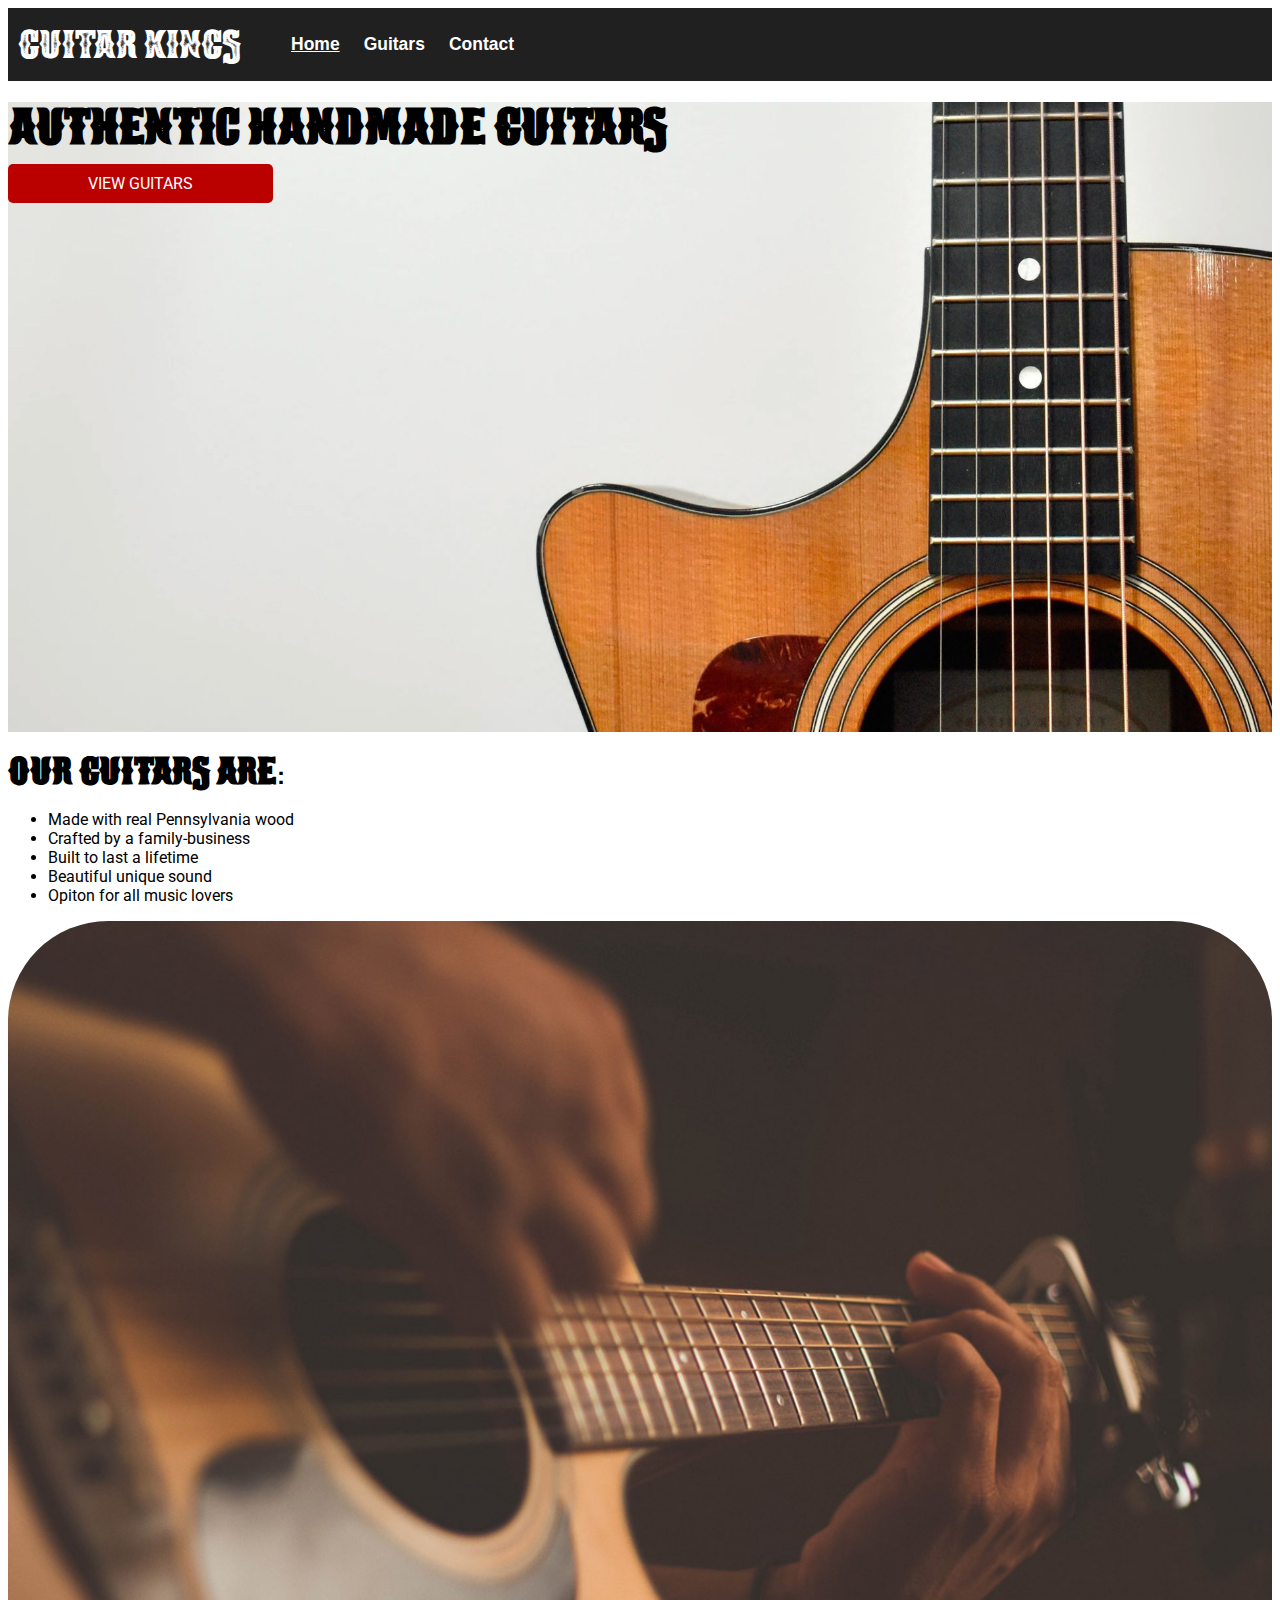
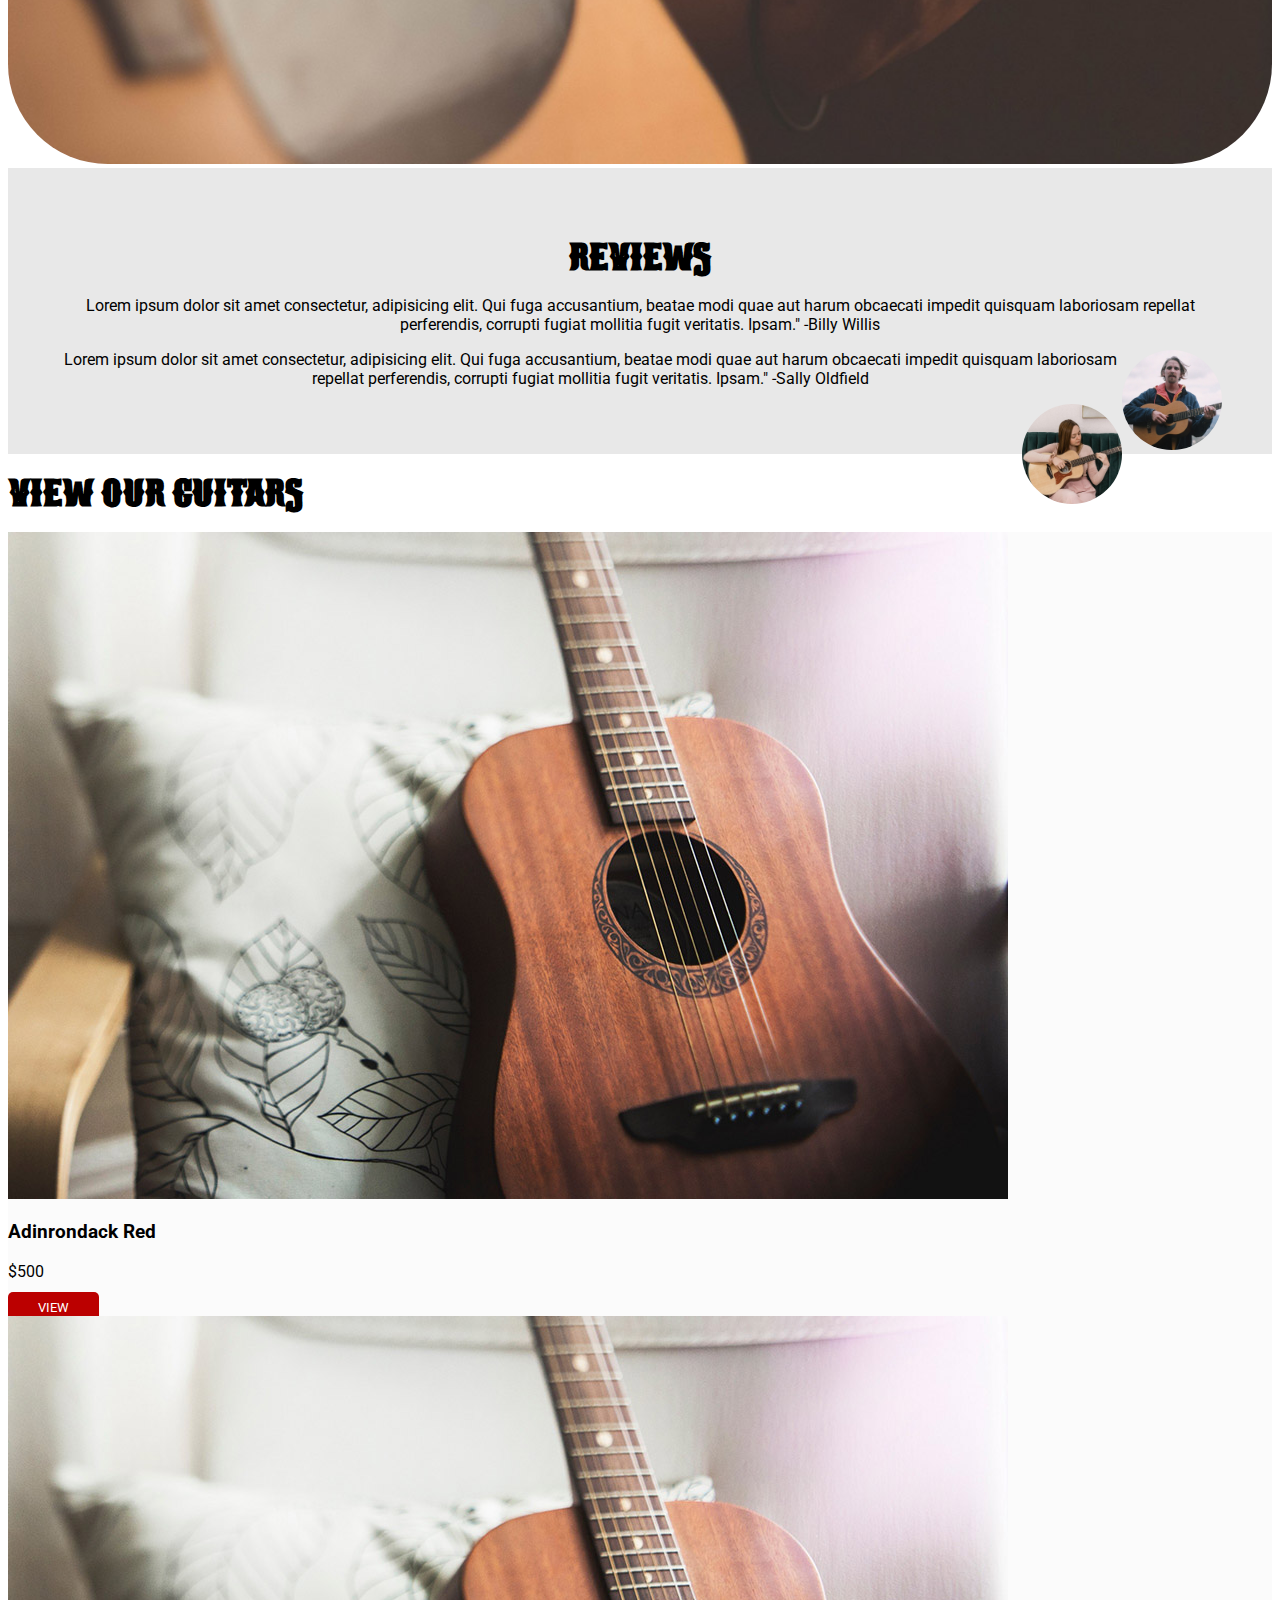
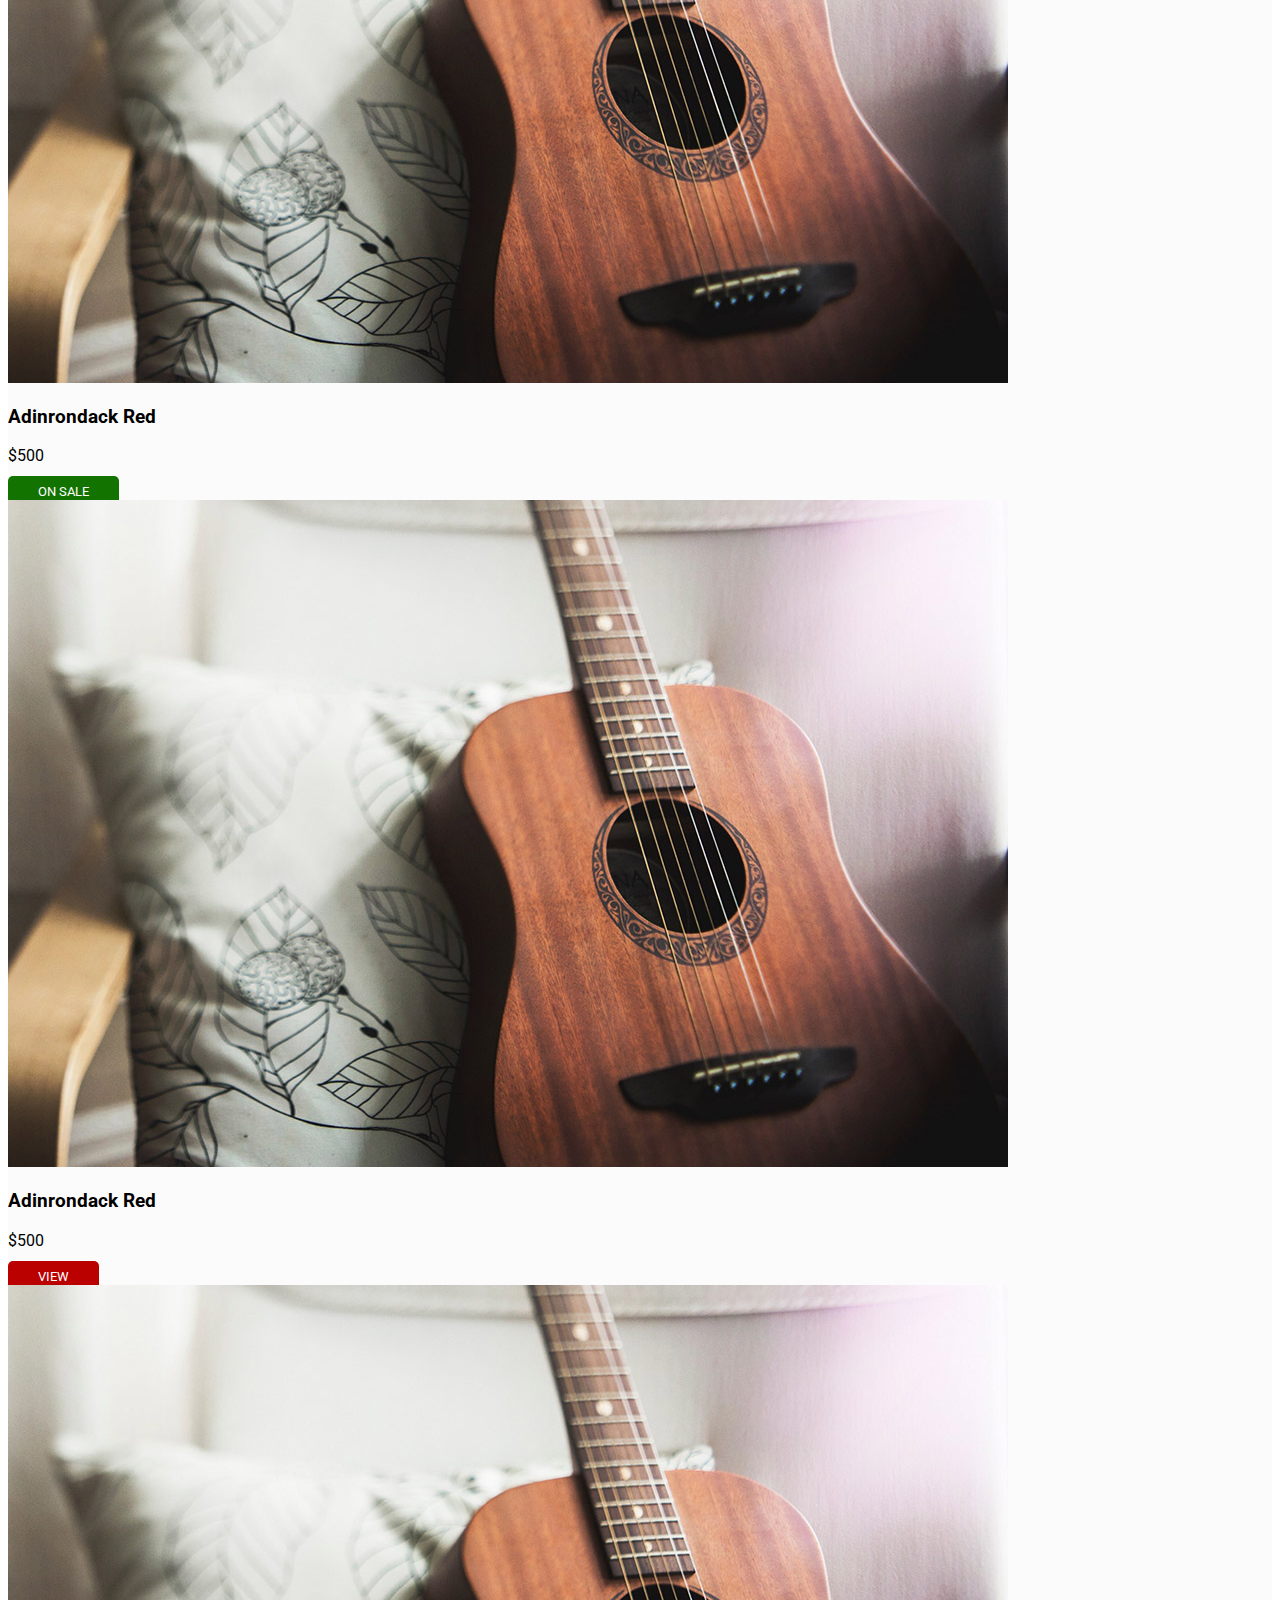
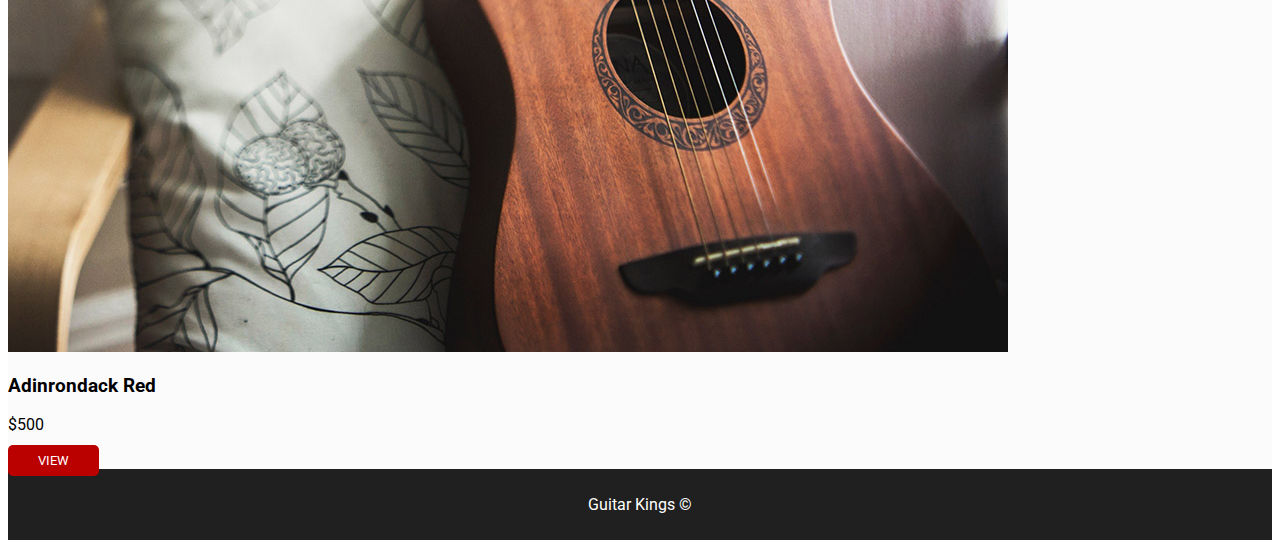
<file: index.html>
<!DOCTYPE html>
<html lang="en">
<head>
    <meta charset="UTF-8">
    <meta name="viewport" content="width=device-width, initial-scale=1.0">
    <meta name="description" content="The best guitars for music lovers!">
     <link href="https://fonts.googleapis.com/css?family=Roboto" rel="stylesheet">
    <link rel="stylesheet" href="css/style.css">
    <title>Guitar Kings | Home</title>
</head>
<body>
    <header>
        <a href="index.html" class="logo">Guitar Kings</a>
        <nav class="nav-bar">
            <ul>
                <li><a class="active" href="index.html">Home</a></li>
                <li><a href="guitars.html">Guitars</a></li>
                <li><a href="contact.html">Contact</a></li>
            </ul>
        </nav>
    </header>
    <main>
        <section class="welcome">
            <h1>Authentic Handmade Guitars</h1>
            <a href="guitars.html" class="cta">View Guitars</a>
        </section>
        <section>
            <div>
                <h2>Our Guitars Are:</h2>
                <ul class="description">
                  <li>Made with real Pennsylvania wood</li>
                  <li>Crafted by a family-business</li>
                  <li>Built to last a lifetime</li>
                  <li>Beautiful unique sound</li>
                  <li>Opiton for all music lovers</li>
                </ul>
            </div>
            <img src="images/home-info.jpg" alt="Hands strumming guitar" class="selling-point_image">
        </section>
        <section class="reviews">
            <h2>Reviews</h2>
            <div>
                <p>Lorem ipsum dolor sit amet consectetur, adipisicing elit. Qui
                fuga accusantium, beatae modi quae aut harum obcaecati impedit
                quisquam laboriosam repellat perferendis, corrupti fugiat
                mollitia fugit veritatis. Ipsam." <span>-Billy Willis</span></p>
                <img src="images/review-bio.jpg" alt="Billy Willis" class="review_images">
            </div>
            <div>
                <p>Lorem ipsum dolor sit amet consectetur, adipisicing elit. Qui
                fuga accusantium, beatae modi quae aut harum obcaecati impedit
                quisquam laboriosam repellat perferendis, corrupti fugiat
                mollitia fugit veritatis. Ipsam." <span>-Sally Oldfield</span></p>
                <img src="images/review-bio2.jpg" alt="Sally Oldfield" class="review_images">
            </div>
        </section>
        <section class="featured">
            <h2>View Our Guitars</h2>
            <div class="featured-products">
                <img src="images/product.jpg" alt="Adinrondack Red">
                <h3>Adinrondack Red</h3>
                <p>$500</p>
                <a href="guitars.html" class="cta cta-small">View</a>
            </div>
            <div class="featured-products">
                <img src="images/product.jpg" alt="Adinrondack Red">
                <h3>Adinrondack Red</h3>
                <p>$500</p>
                <a href="guitars.html" class="cta cta-sale cta-small">On Sale</a>
            </div>
            <div class="featured-products">
                <img src="images/product.jpg" alt="Adinrondack Red">
                <h3>Adinrondack Red</h3>
                <p>$500</p>
                <a href="guitars.html" class="cta cta-small">View</a>
            </div>
            <div class="featured-products">
                <img src="images/product.jpg" alt="Adinrondack Red">
                <h3>Adinrondack Red</h3>
                <p>$500</p>
                <a href="guitars.html" class="cta cta-small">View</a>
            </div>
        </section>
    </main>
    <footer>
        <p>Guitar Kings &copy;</p>
    </footer>
</body>
</html>
</file>
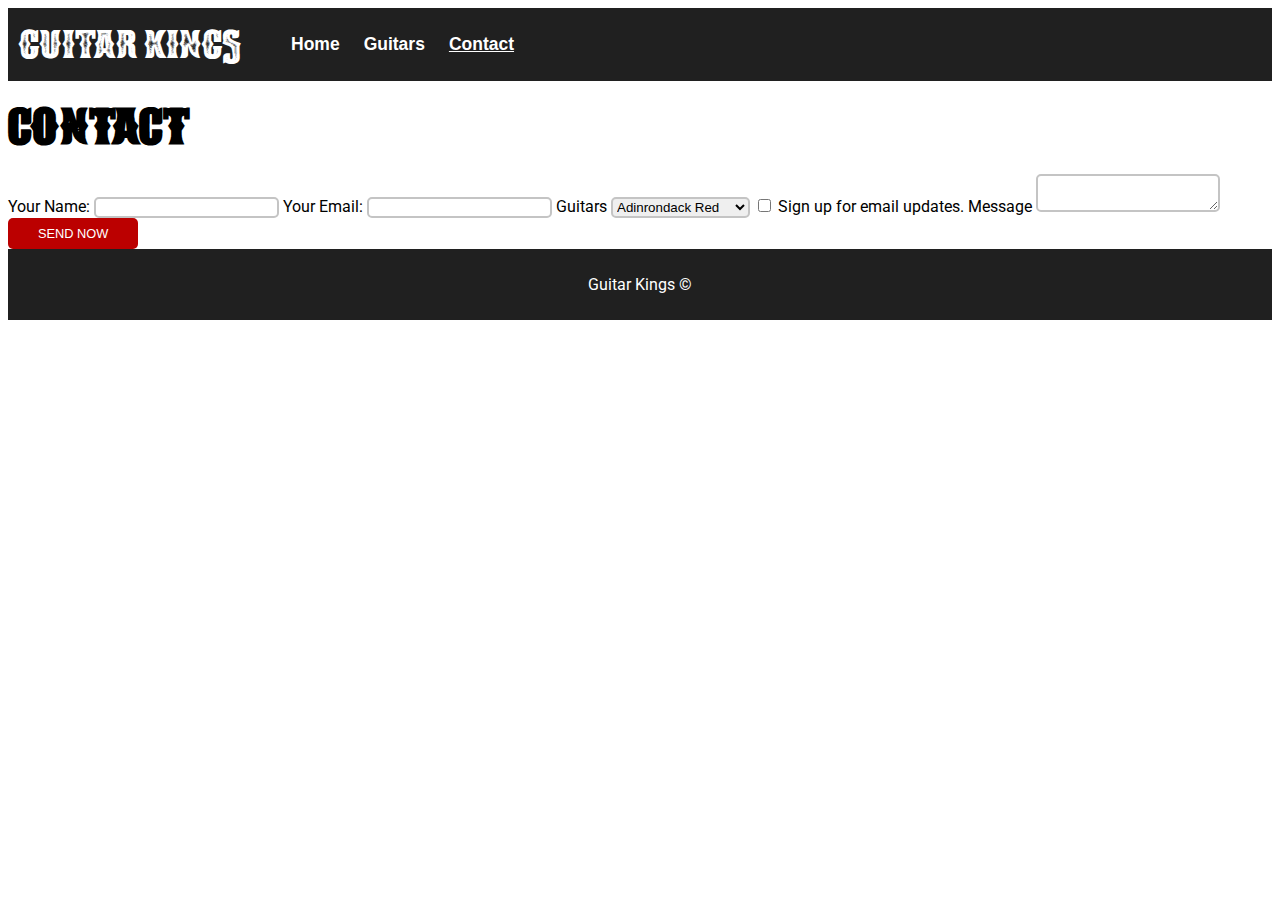
<file: contact.html>
<!DOCTYPE html>
<html lang="en">
<head>
    <meta charset="UTF-8">
    <meta name="viewport" content="width=device-width, initial-scale=1.0">
     <link href="https://fonts.googleapis.com/css?family=Roboto" rel="stylesheet">
    <link rel="stylesheet" href="css/style.css">
    <title>Guitar Kings | Contact</title>
</head>
<body>
    <header>
        <a href="index.html" class="logo">Guitar Kings</a>
        <nav class="nav-bar">
            <ul>
                <li><a href="index.html">Home</a></li>
                <li><a href="guitars.html">Guitars</a></li>
                <li><a class="active" href="contact.html">Contact</a></li>
            </ul>
        </nav>
    </header>
    <main class="contact">
        <h1>Contact</h1>
        <section>
            <form method="post">
                <label for="name">Your Name:</label>
                <input type="text" id="name" name="name">
                <label for="email">Your Email:</label>
                <input type="email" id="email" name="email">

                <label for="guitars">Guitars</label>
                <select name="guitars" id="guitars">
                    <option value="Adinrondack Red">Adinrondack Red</option>
                    <option value="Adinrondack Pink">Adinrondack Pink</option>
                    <option value="Adinrondack Green">Adinrondack Green</option>
                </select>
                
                <input type="checkbox" name="email-updates" id="email-updates">
                <label for="email-updates">Sign up for email updates.</label>

                <label for="message">Message</label>
                <textarea name="message" id="message"></textarea>

                <input type="submit" value="Send Now" class="cta cta-small">
            </form>
        </section>
    </main>
    <footer><p>Guitar Kings &copy;</p></footer>
</body>
</html>
</file>
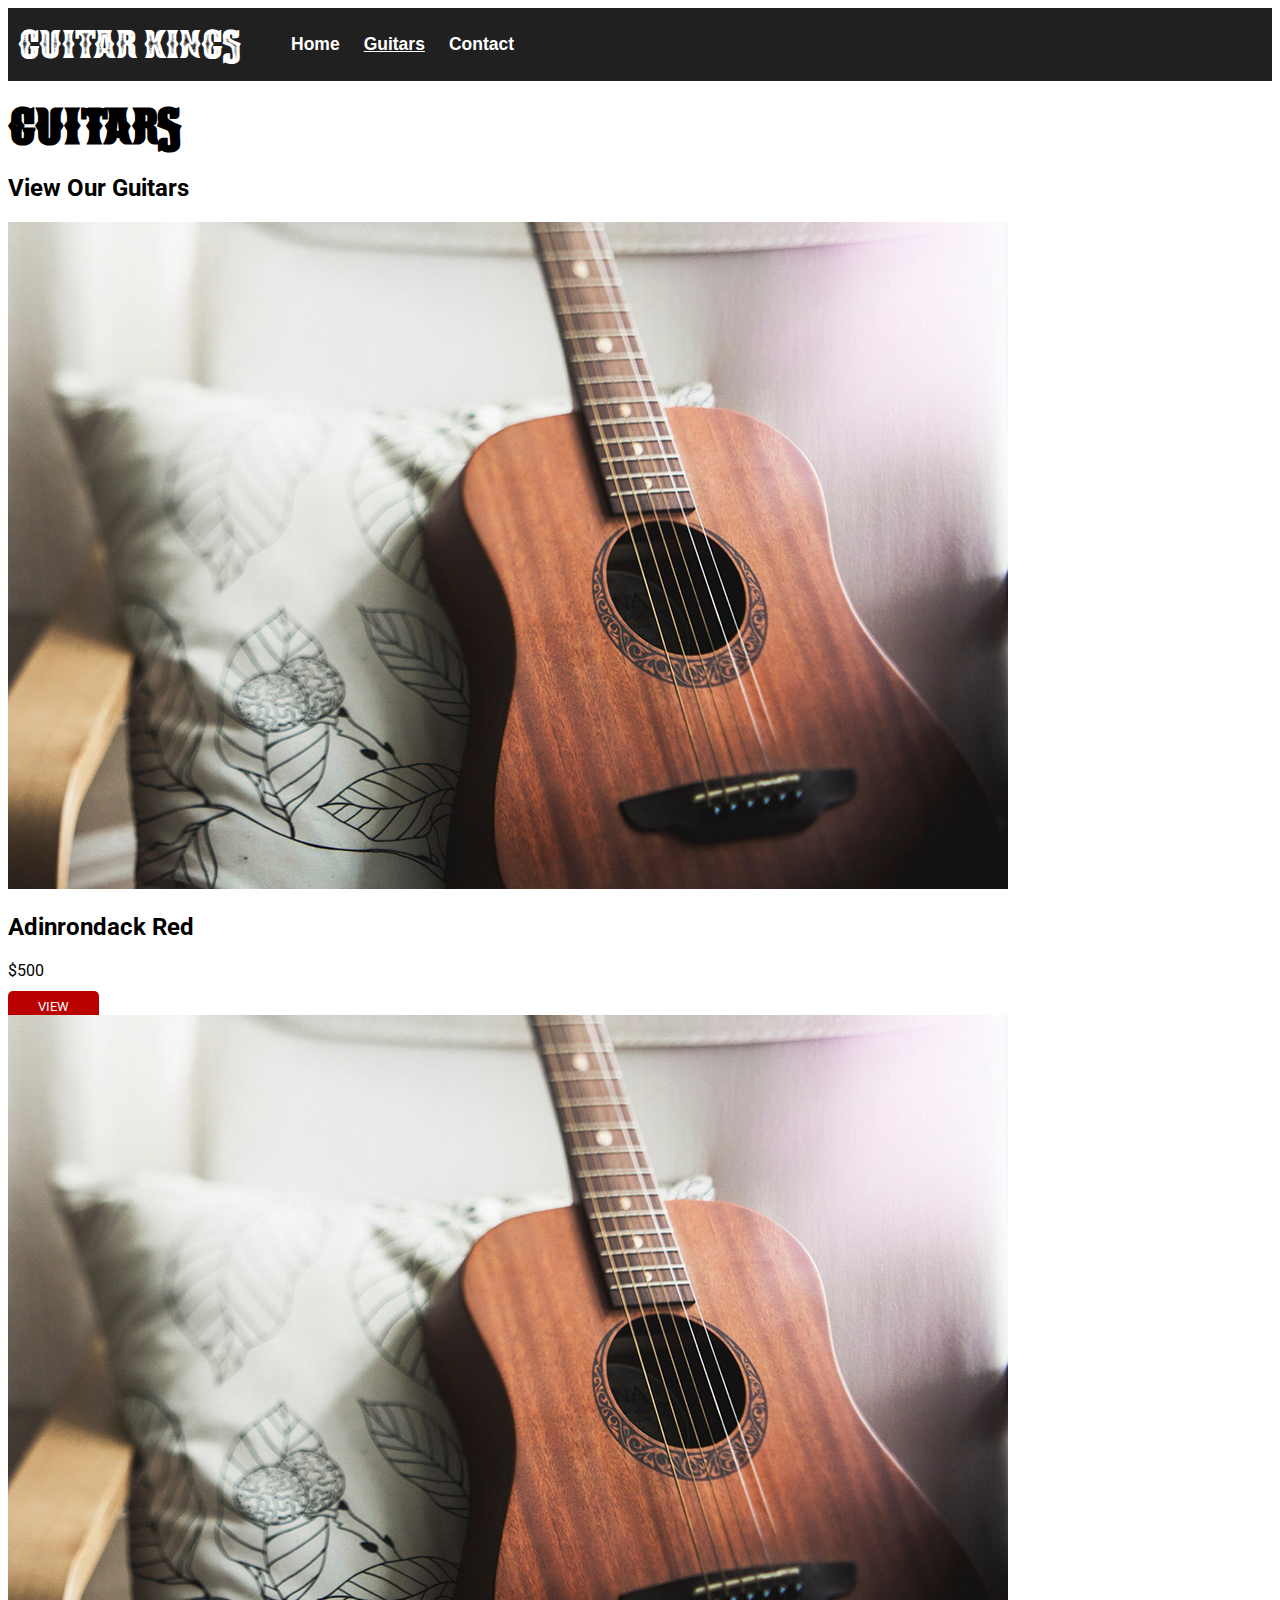
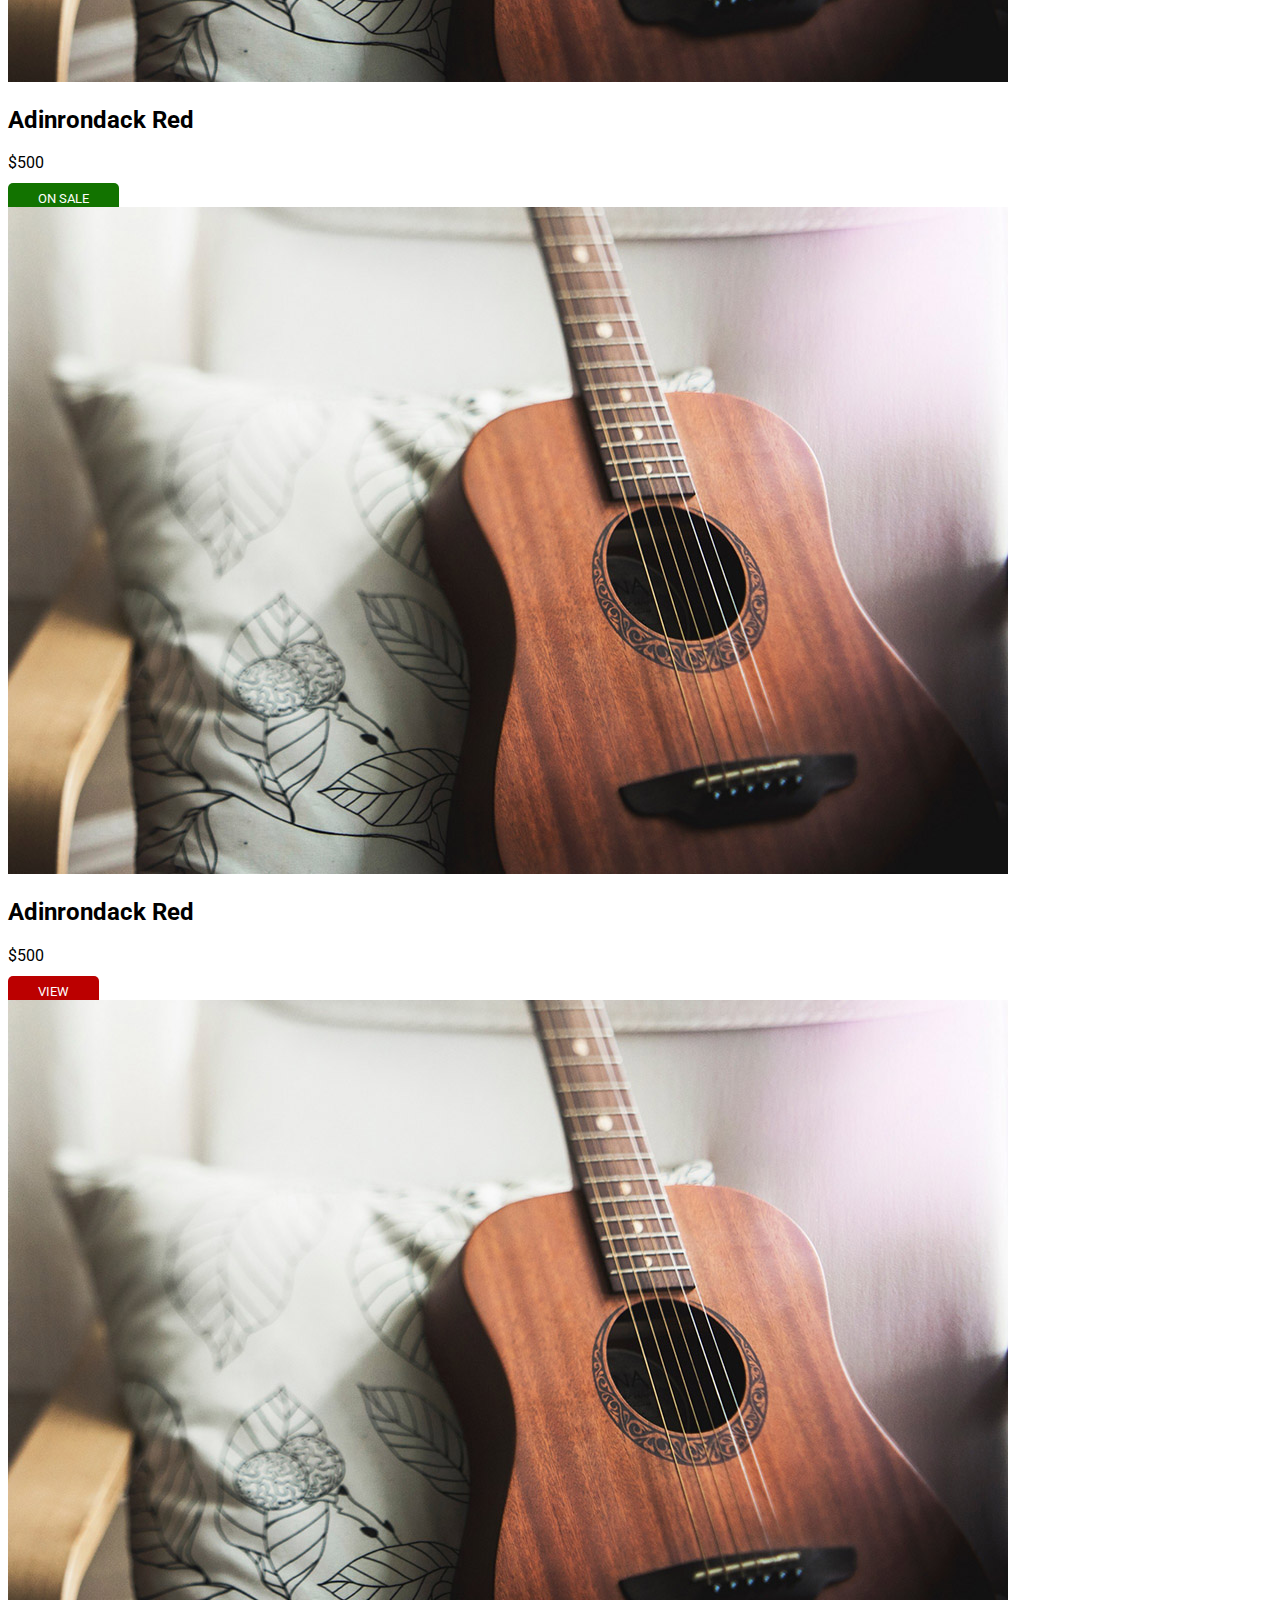
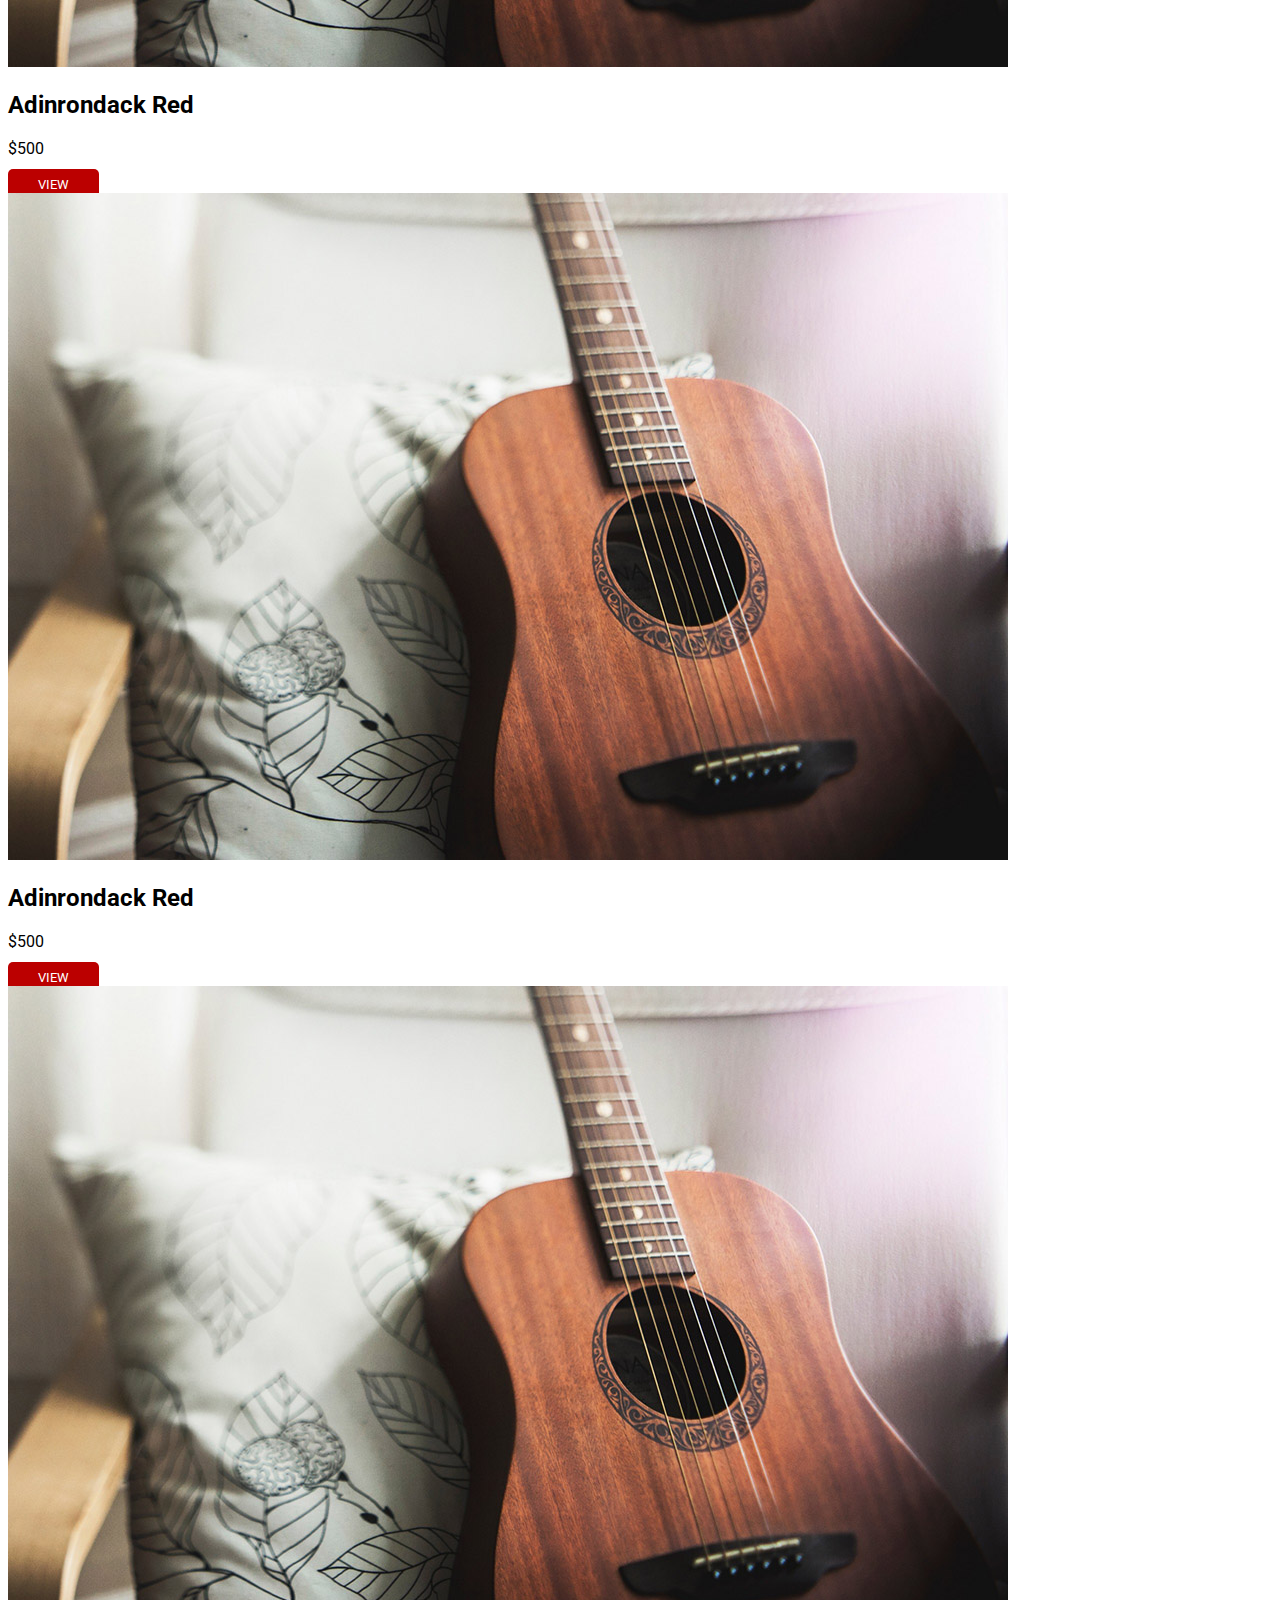
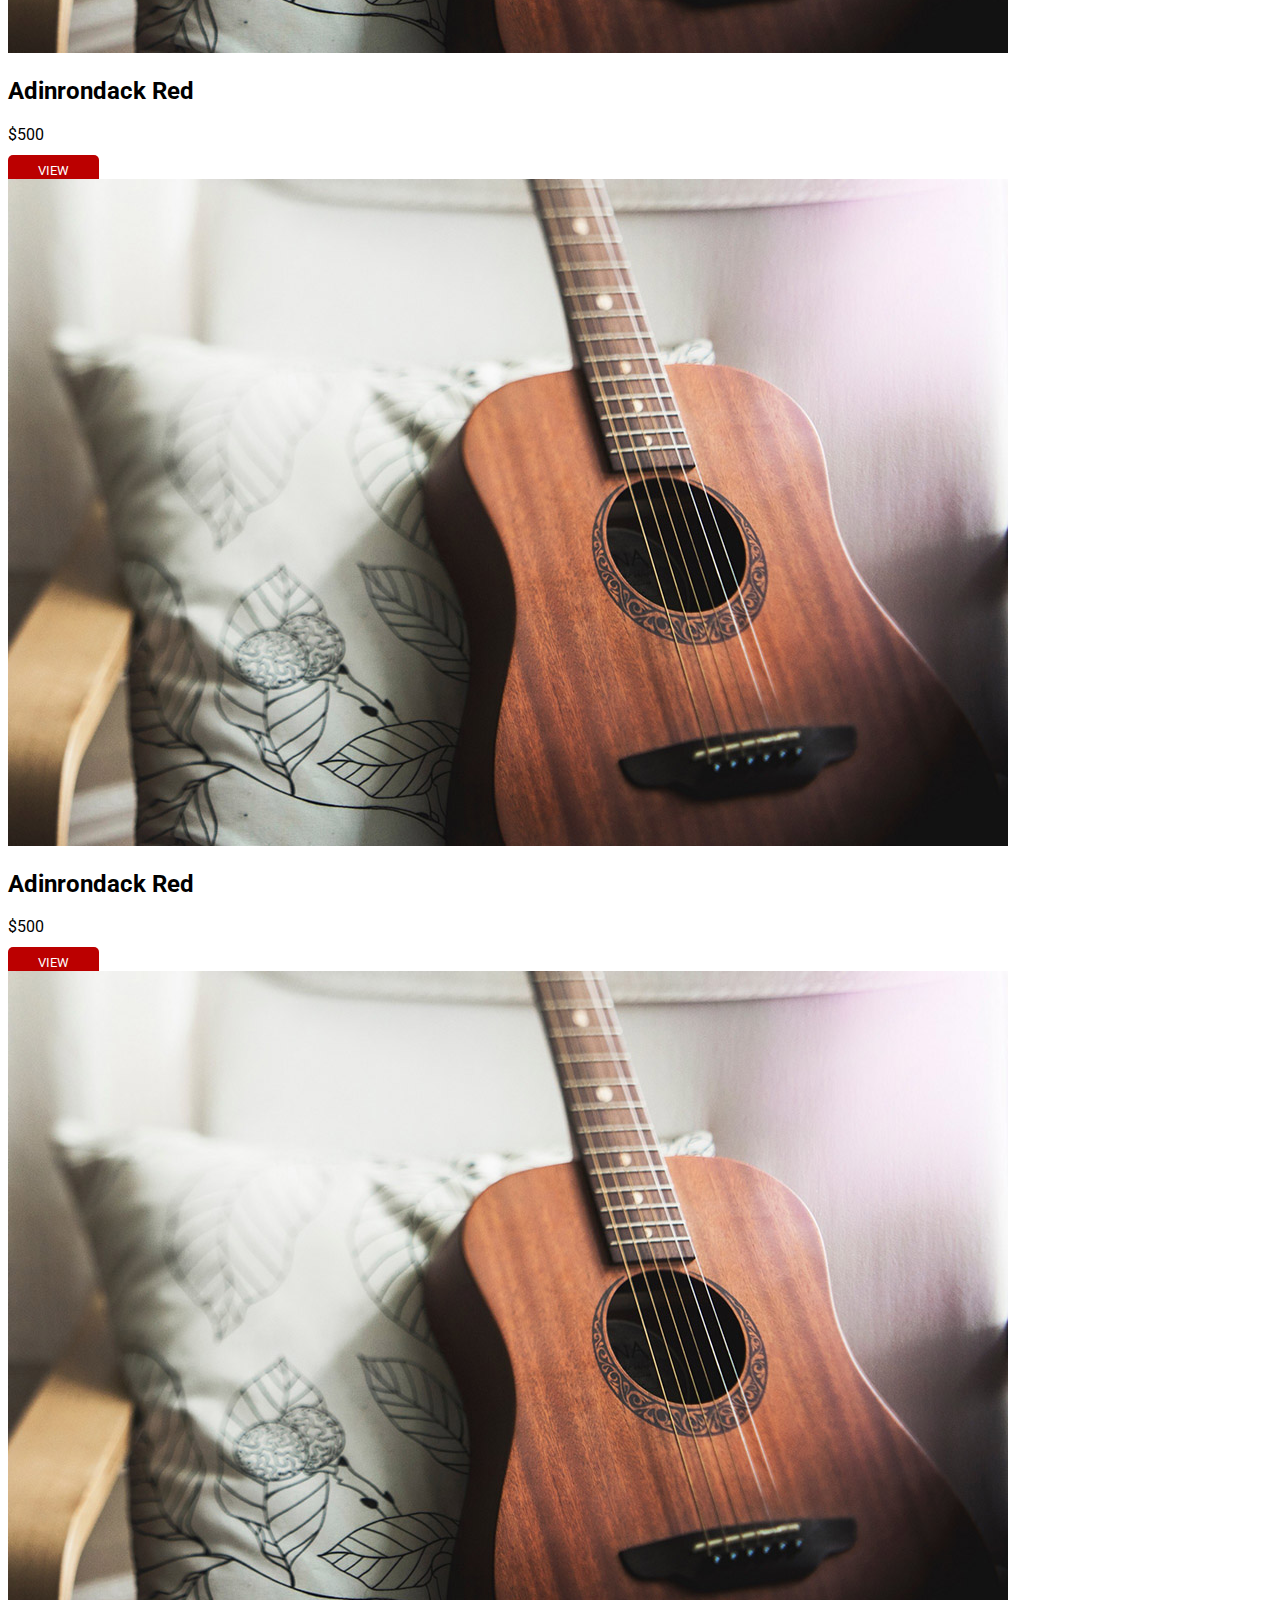
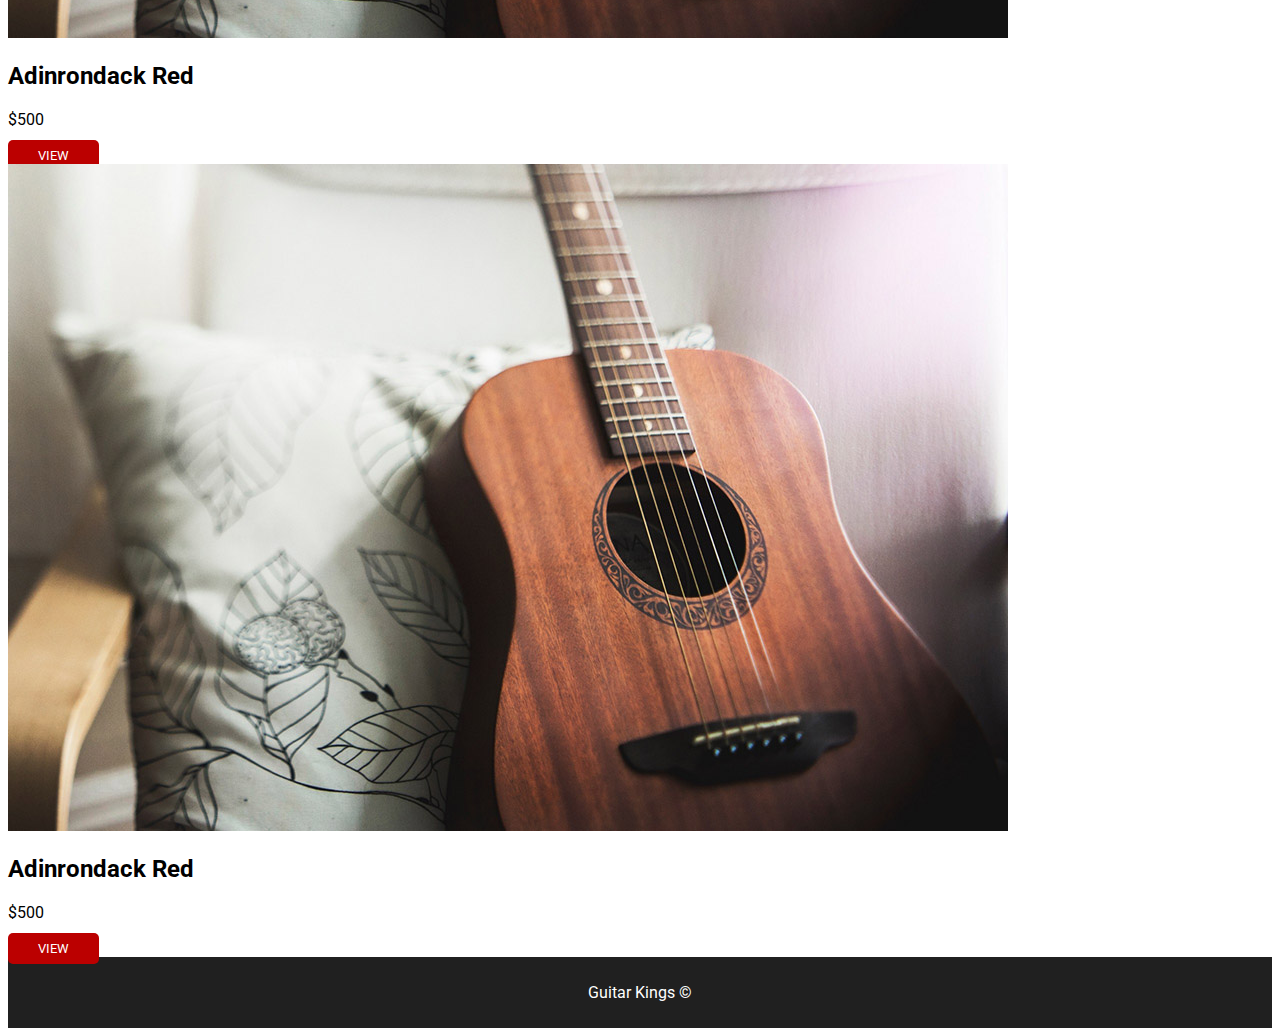
<file: guitars.html>
<!DOCTYPE html>
<html lang="en">
<head>
    <meta charset="UTF-8">
    <meta name="viewport" content="width=device-width, initial-scale=1.0">
     <link href="https://fonts.googleapis.com/css?family=Roboto" rel="stylesheet">
    <link rel="stylesheet" href="css/style.css">
    <title>Guitars Kings | Guitars</title>
</head>
<body>
    <header>
        <a href="index.html" class="logo">Guitar Kings</a>
        <nav class="nav-bar">
            <ul>
                <li><a href="index.html">Home</a></li>
                <li><a class="active" href="guitars.html">Guitars</a></li>
                <li><a href="contact.html">Contact</a></li>
            </ul>
        </nav>
    </header>
    <main class="guitars">
        <h1>Guitars</h1>
        <section class="products-list">
            <h2>View Our Guitars</h2>
            <div class="products">
                <div>
                    <div>
                        <img src="images/product.jpg" alt="Adinrondack Red">
                    </div>
                    <h2>Adinrondack Red</h2>
                    <p>$500</p>
                    <a href="products/adinrondack-red.html" class="cta cta-small">View</a>
                </div>
                <div>
                    <div>
                        <img src="images/product.jpg" alt="Adinrondack Red">
                    </div>
                    <h2>Adinrondack Red</h2>
                    <p>$500</p>
                    <a href="products/adinrondack-red.html" class="cta cta-sale cta-small">On Sale</a>
                </div>
                <div>
                    <div>
                        <img src="images/product.jpg" alt="Adinrondack Red">
                    </div>
                    <h2>Adinrondack Red</h2>
                    <p>$500</p>
                    <a href="products/adinrondack-red.html" class="cta cta-small">View</a>
                </div>
                <div>
                    <div>
                        <img src="images/product.jpg" alt="Adinrondack Red">
                    </div>
                    <h2>Adinrondack Red</h2>
                    <p>$500</p>
                    <a href="products/adinrondack-red.html" class="cta cta-small">View</a>
                </div>
                <div>
                    <div>
                        <img src="images/product.jpg" alt="Adinrondack Red">
                    </div>
                    <h2>Adinrondack Red</h2>
                    <p>$500</p>
                    <a href="products/adinrondack-red.html" class="cta cta-small">View</a>
                </div>
                <div>
                    <div>
                        <img src="images/product.jpg" alt="Adinrondack Red">
                    </div>
                    <h2>Adinrondack Red</h2>
                    <p>$500</p>
                    <a href="products/adinrondack-red.html" class="cta cta-small">View</a>
                </div>
                <div>
                    <div>
                        <img src="images/product.jpg" alt="Adinrondack Red">
                    </div>
                    <h2>Adinrondack Red</h2>
                    <p>$500</p>
                    <a href="products/adinrondack-red.html" class="cta cta-small">View</a>
                </div>
                <div>
                    <div>
                        <img src="images/product.jpg" alt="Adinrondack Red">
                    </div>
                    <h2>Adinrondack Red</h2>
                    <p>$500</p>
                    <a href="products/adinrondack-red.html" class="cta cta-small">View</a>
                </div>
                <div>
                    <div>
                        <img src="images/product.jpg" alt="Adinrondack Red">
                    </div>
                    <h2>Adinrondack Red</h2>
                    <p>$500</p>
                    <a href="products/adinrondack-red.html" class="cta cta-small">View</a>
                </div>
            </div>
        </section>
    </main>
    <footer><p>Guitar Kings &copy;</p></footer>
</body>
</html>
</file>
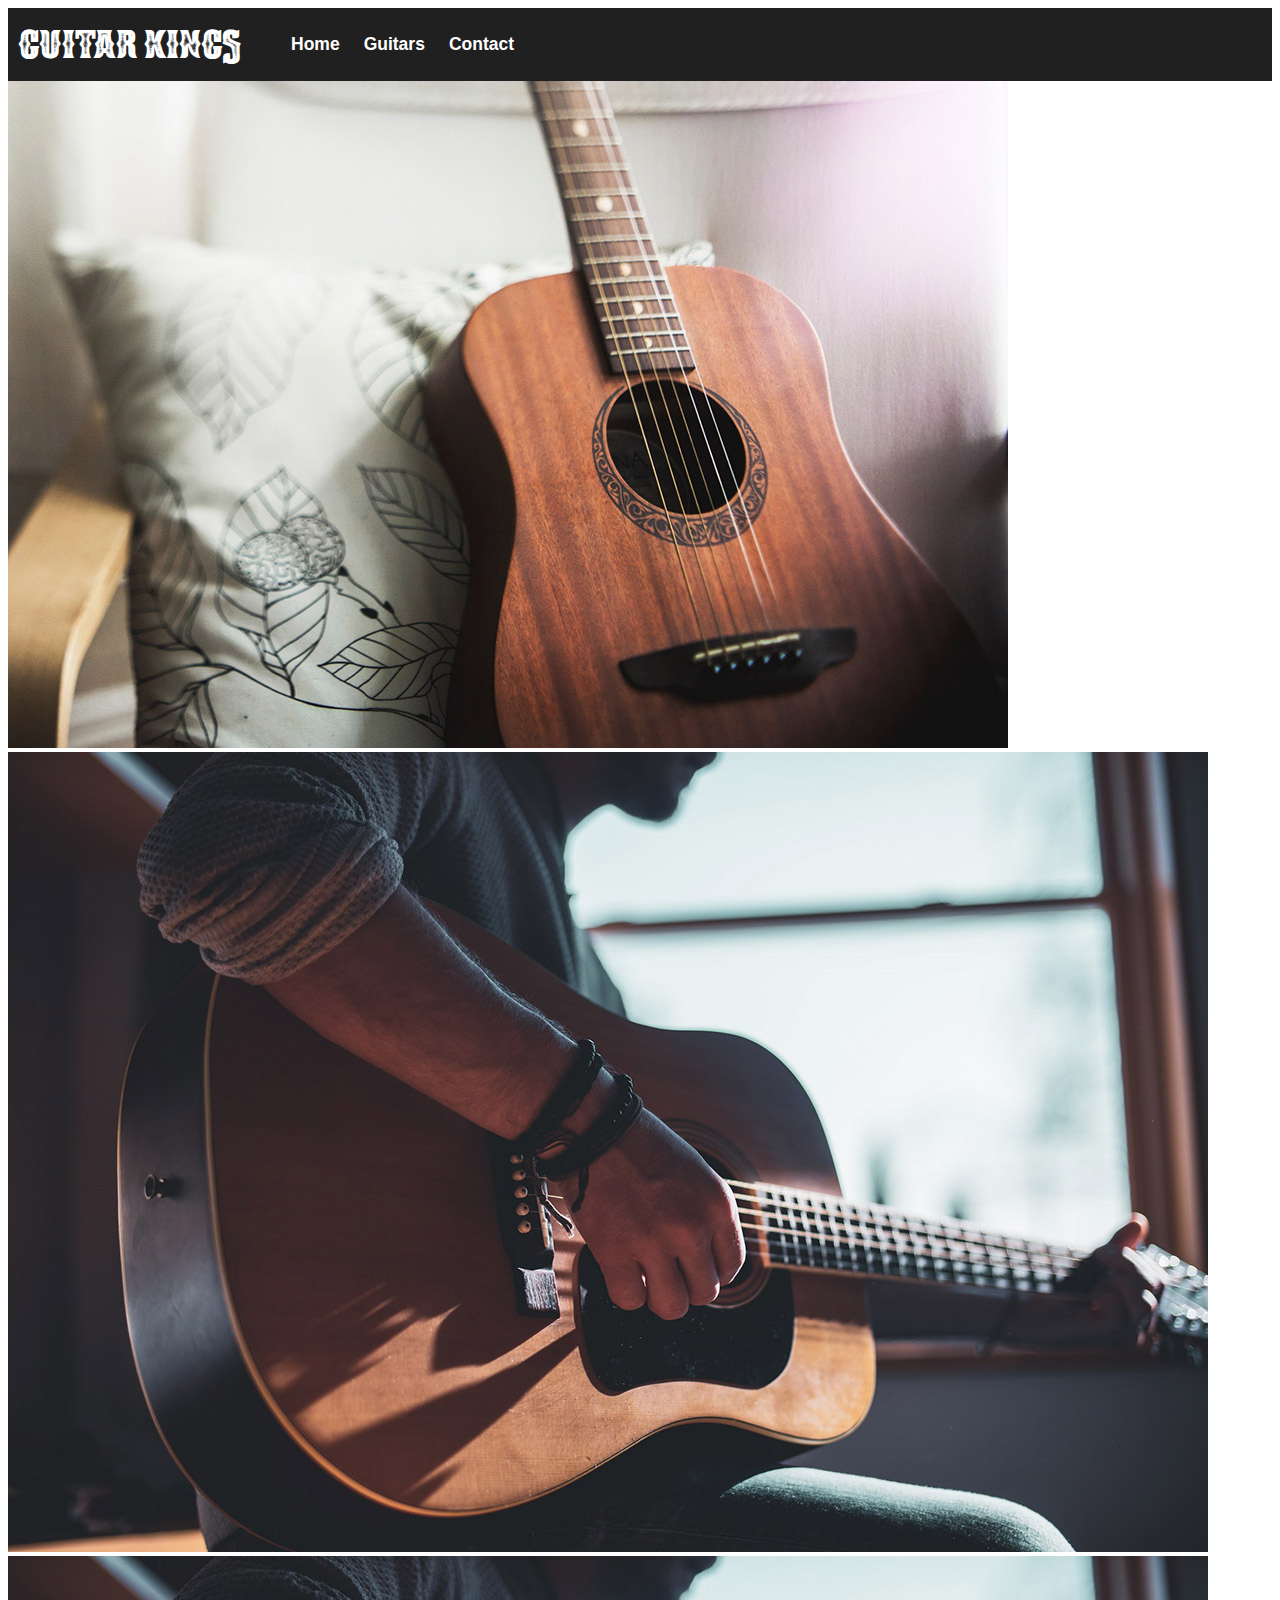
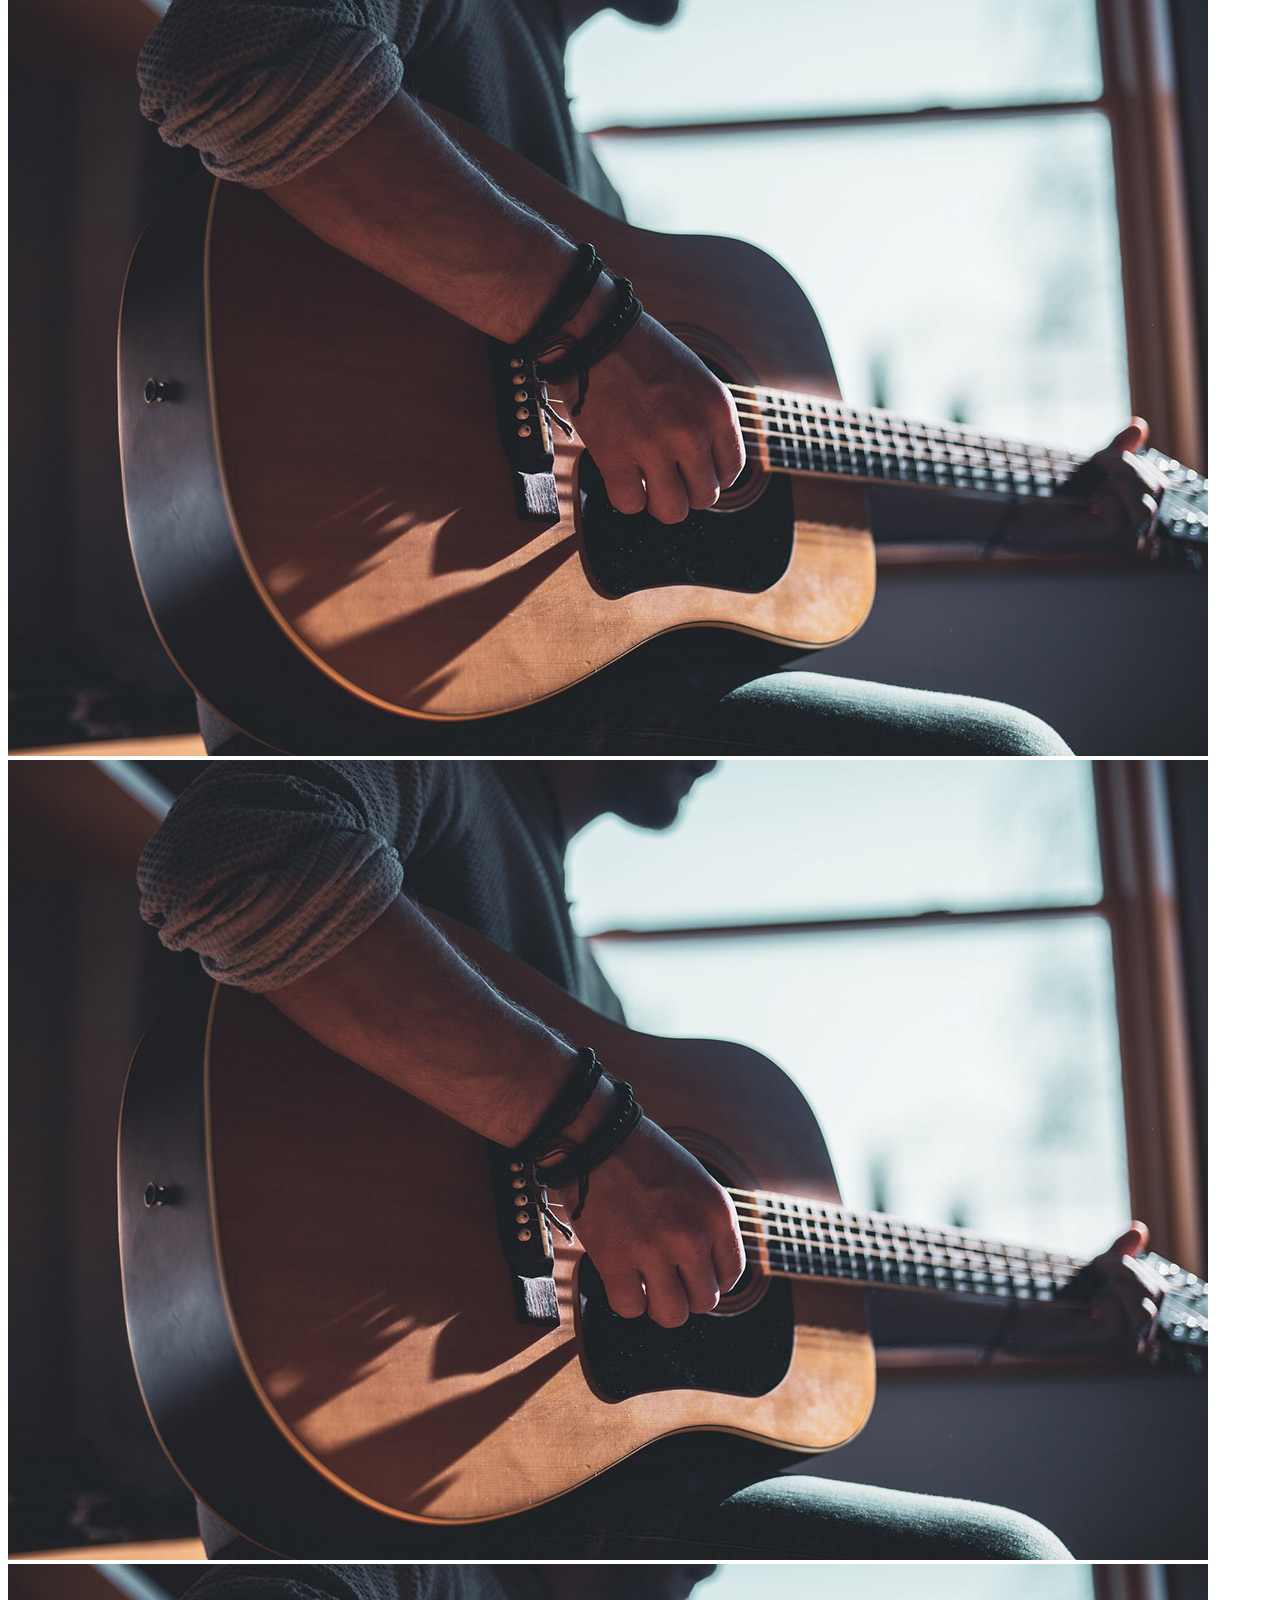
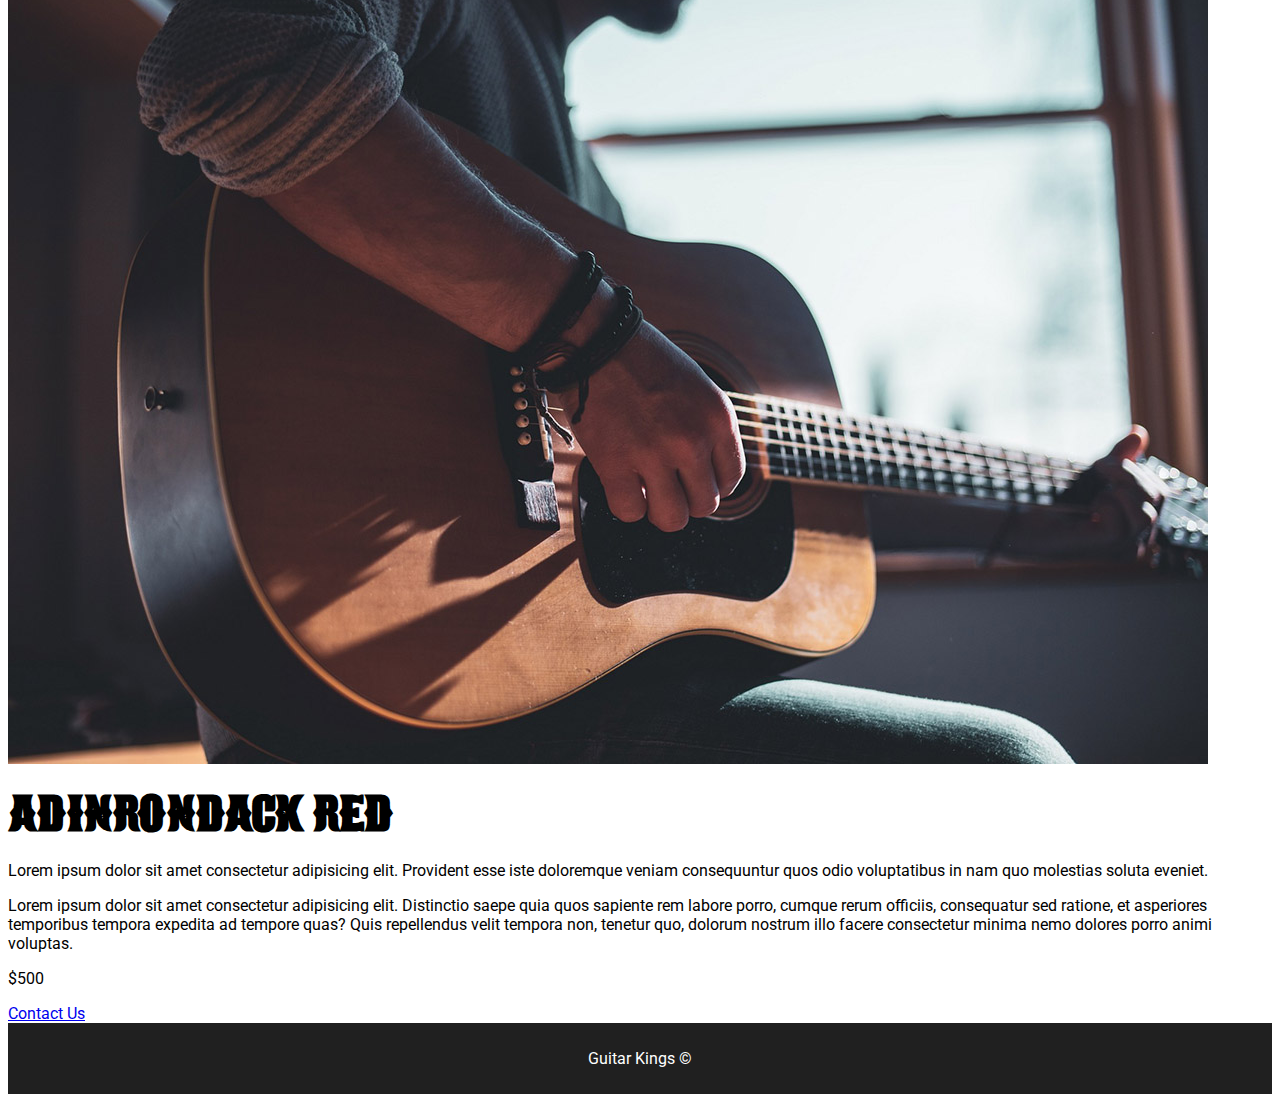
<file: products/adinrondack-red.html>
<!DOCTYPE html>
<html lang="en">
<head>
    <meta charset="UTF-8">
    <meta name="viewport" content="width=device-width, initial-scale=1.0">
     <link href="https://fonts.googleapis.com/css?family=Roboto" rel="stylesheet">
    <link rel="stylesheet" href="../css/style.css">
    <title>Guitar Kings | Adinrondack Red</title>
</head>
<body>
    <header>
        <a href="../index.html" class="logo">Guitar Kings</a>
        <nav class="nav-bar">
            <ul>
                <li><a href="../index.html">Home</a></li>
                <li><a href="../guitars.html">Guitars</a></li>
                <li><a href="../contact.html">Contact</a></li>
            </ul>
        </nav>
    </header>
    <main class="landing-product">
        <section>
            <img src="../images/product.jpg" alt="Adinrondack Red">
            <div class="product-thumbnails">
                <div>
                    <img src="../images/product-specific.jpg" alt="Playing the Adinrondack Red" class="product-images">
                </div>
                <div>
                    <img src="../images/product-specific.jpg" alt="Playing the Adinrondack Red" class="product-images">
                </div>
                <div>
                    <img src="../images/product-specific.jpg" alt="Playing the Adinrondack Red" class="product-images">
                </div>
                <div>
                    <img src="../images/product-specific.jpg" alt="Playing the Adinrondack Red" class="product-images">
                </div>
            </div>
        </section>
        <section class="product-details">
            <h1>Adinrondack Red</h1>
            <p>Lorem ipsum dolor sit amet consectetur adipisicing elit.
            Provident esse iste doloremque veniam consequuntur quos odio
            voluptatibus in nam quo molestias soluta eveniet.</p>
            <p>Lorem ipsum dolor sit amet consectetur adipisicing elit.
            Distinctio saepe quia quos sapiente rem labore porro, cumque rerum
            officiis, consequatur sed ratione, et asperiores temporibus tempora
            expedita ad tempore quas? Quis repellendus velit tempora non,
            tenetur quo, dolorum nostrum illo facere consectetur minima nemo
            dolores porro animi voluptas.</p>
            <p class="product-price">$500</p>
            <a href="../contact.html">Contact Us</a>
        </section>
    </main>
    <footer><p>Guitar Kings &copy;</p></footer>
</body>
</html>
</file>
<file: css/style.css>
@font-face {
    font-family: "Boots And Spurs";
    src: url("../fonts/BootsAndSpurs.ttf");
}

body {
    font-family: 'Roboto', 'Segoe UI', Tahoma, Geneva, Verdana, sans-serif;
}


.logo {
    font-family: "Boots and Spurs", 'Segoe UI', Tahoma, Geneva, Verdana, sans-serif;
    font-size: 25px;
    text-decoration: none;
    color: #ffffff;
    margin-left: 10px;
}

h1,
h2 {
    font-family: 'Boots and Spurs', Verdana, Geneva, Tahoma, sans-serif;
}

.products-list h2 {
    font-family: 'Roboto', Verdana, Geneva, Tahoma, sans-serif;
}

header {
    display: flex;
    align-items: center;
}

header,
footer {
    background: #202020;
    color: #ffffff;
    padding: 10px 0;
}

nav li {
    display: inline-block;
}

nav a {
    padding: 10px;
    font-family: sans-serif;
    font-size: 17.5px;
    font-weight: 550;
    color: #ffffff;
    text-decoration: none;
}

.active {
    text-decoration: underline;
}


.featured-products {
    background: #fbfbfb;
}

.cta {
    background: #bb0000;
    color: #ffffff;
    font-size: 1em;
    text-transform: uppercase;
    text-decoration: none;
    padding: 10px 80px;
    border-radius: 5px;
}

.cta-small {
    padding: 8px 30px;
    font-size: 0.8em;
}

.cta-sale {
    background: #127300;
    color: #ffffff;
}

header,
footer {
    background: #202020;
    color: #ffffff;
}

footer {
    text-align: center;
}


/* Home page */
.welcome {
    background: url(../images/home-header.jpg) no-repeat;
    background-position-x: right;
    background-position-y: bottom;
    background-size: cover;
    min-height: 70vh;
    position: relative;
}

.welcome_content {
    position: absolute;
    text-align: center;
    top: 100px;
    left: 100px;
}

.selling-points, 
.reviews-content {
    max-width: 1000px;
    margin: 50px auto;
    display: flex;
}

.selling-points> *, .reviews-content >* {
    flex: 1;
}

.selling-point_image {
    border-radius: 100px;
    width: 100%;
}

.reviews {
    background: #e8e8e8;
    text-align: center;
    padding: 50px;
}
.reviews-content {
    gap: 30px;
    text-align: left;
}

.reviews-content span {
    margin-top: 20px;
    display: block;
}

.review_images {
    width: 100px;
    border-radius: 50%;
    float: right;
}


/* Guitars page */



/* Contact page */
input,
select,
textarea {
    border: 2px solid #c4c4c4;
    border-radius: 5px;
}

input[type="submit"] {
    border: none;
}
</file>
